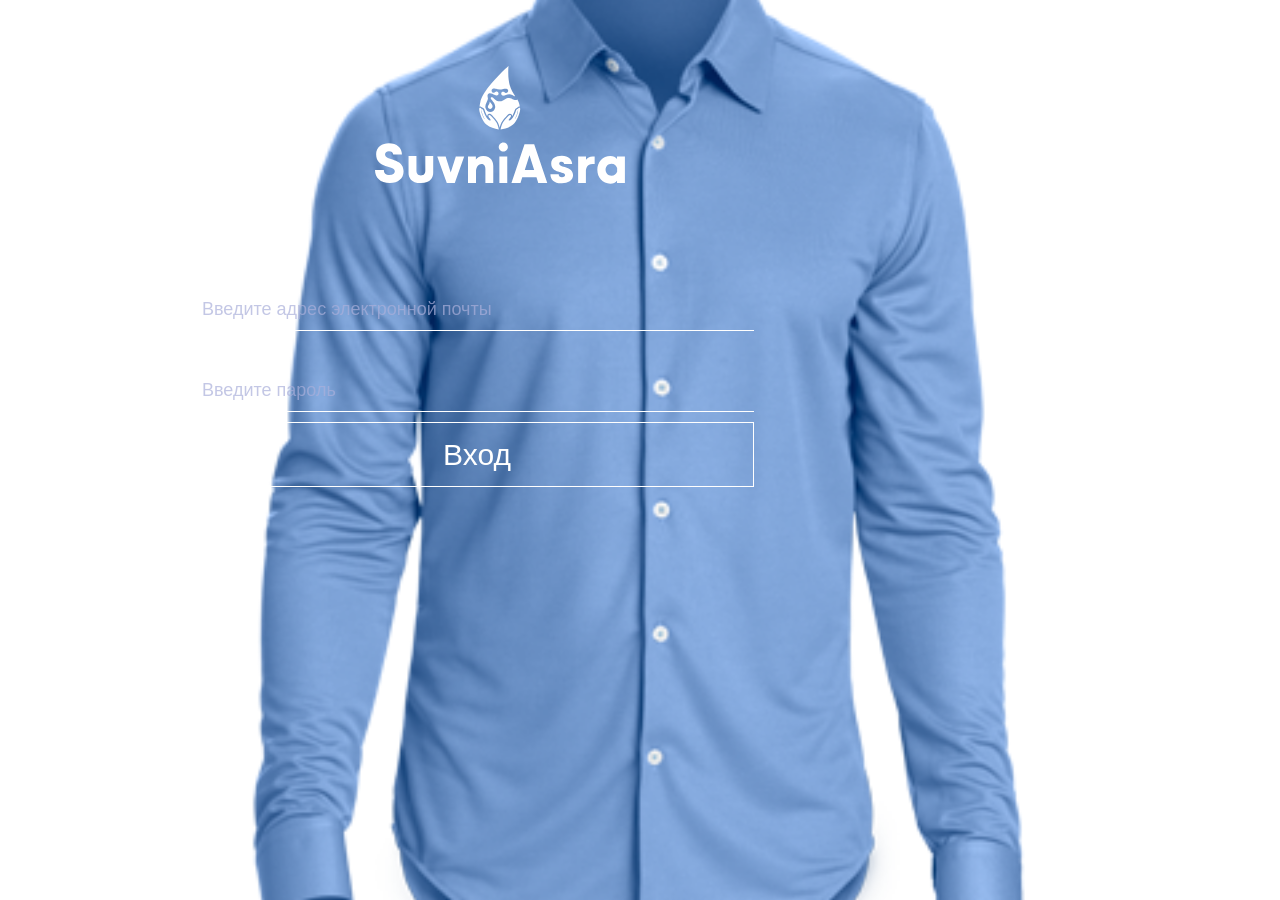
<file: index.html>
<!DOCTYPE html>
<html lang="en">
<head>
    <meta charset="UTF-8">
    <title>Login Page</title>
    <link rel="stylesheet" href="main.css">
    <meta name="viewport" content="width=device-width, initial-scale=1, shrink-to-fit=no">
    <link href="https://fonts.googleapis.com/css2?family=Roboto&display=swap" rel="stylesheet">
</head>
<body>

<style>
    ::placeholder {
        color: rgb(171, 176, 219);
        opacity: .7;
    }
</style>

<div class="loginbox">
    <img src="img/logo.svg" class="logotip">
    <form class="login-form">
        <p>Логин</p>
        <input type="text" name="" placeholder="Введите адрес электронной почты">
        <p>Пароль</p>
        <input type="password" name="" placeholder="Введите пароль">
        <br>
        <div class="login-btn-div">
            <button type="submit" id='submit'>Вход</button>
        </div>
    </form>
</div>

</body>
</html>
</file>
<file: main.css>
body {
    margin: 0;
    padding: 0;
    color: blue;
    font-size: 24px;
    font-family: 'Roboto';
}

html {
    background: url(img/bg.jpg) no-repeat center center fixed;
    -webkit-background-size: cover;
    -moz-background-size: cover;
    -o-background-size: cover;
    background-size: cover;
}

.loginbox {
    width: 600px;
    height: 550px;
    margin-top: 0;
    margin-left: 200px;
    font-family: 'Roboto';
    background: transparent;
}

.loginbox p {
    margin: 0;
    padding: 0;
    color: white;
    font-size: 24px;
}

.loginbox input {
    width: 550px;
    margin-bottom: 10px;
}

.loginbox input[type="text"], input[type="password"] {
    border: none;
    height: 40px;
    color: white;
    outline: none;
    font-size: 18px;
    background: transparent;
    border-bottom: 1.5px solid white;
}

.loginbox input[type="submit"] {
    color: white;
    height: 40px;
    outline: none;
    font-size: 30px;
    text-align: center;
    background: transparent;
    border: 2px solid white;
}

.loginbox input[type="submit"]:hover {
    color: 0000;
    cursor: pointer;
    background: rgb(44, 12, 185);
}

.a {
    height: 40px;
    padding: 10px 15px;
    background: transparent;
}

button {
    height: 65px;
    width: 554px;
    padding: 5px;
    color: white;
    font-size: 30px;
    margin: 0 0 5px 0;
    display: inline-block;
    background: transparent;
    border: 1.5px solid white;
}

a {
    color: #FFFFFF;
    font-size: 18px;
    line-height: 24px;
    margin-left: 510px;
    padding-bottom: 30px;
    text-decoration: none;
}

.logotip {
    width: 250px;
    height: 250px;
    display: block;
    margin-left: auto;
    margin-right: auto;
    margin-bottom: 10px;
}

@media screen and (max-width: 541px) {

    body {
        margin: 0;
        padding: 0;
        color: blue;
        font-size: 24px;
        font-family: 'Roboto';
    }

    html {
        background: url(img/bg.jpg) no-repeat center center fixed;
    }

    .loginbox {
        width: 100%;
        height: 100%;
        margin-top: 0;
        margin-left: 0;
        font-family: 'Roboto';
        background: transparent;
    }

    .loginbox p {
        margin: 0;
        padding: 0;
        color: white;
        font-size: 24px;
    }

    .loginbox input {
        width: 100%;
        margin-bottom: 7%;
    }

    .loginbox input[type="text"], input[type="password"] {
        border: none;
        height: 40px;
        color: white;
        outline: none;
        font-size: 18px;
        background: transparent;
        border-bottom: 1.5px solid white;
    }

    .loginbox input[type="submit"] {
        color: white;
        height: 40px;
        outline: none;
        font-size: 30px;
        text-align: center;
        background: transparent;
        border: 2px solid white;
    }

    .loginbox input[type="submit"]:hover {
        color: 0000;
        cursor: pointer;
        background: rgb(44, 12, 185);
    }

    .a {
        height: 40px;
        padding: 10px 15px;
        background: transparent;
    }

    .login-btn-div {
        width: 100%;
        display: flex;
        justify-content: center;
    }

    button {
        width: 100%;
        height: 8%;
        padding: 5px;
        color: white;
        font-size: 25px;
        margin: 0 0 0 0;
        display: inline-block;
        background: transparent;
        border: 1.5px solid white;
    }

    a {
        margin-left: 0;
        color: #FFFFFF;
        font-size: 18px;
        line-height: 24px;
        padding-bottom: 30px;
        text-decoration: none;
    }

    .logotip {
        width: 60%;
        height: 60%;
        display: block;
        margin-top: 10%;
        margin-left: auto;
        margin-bottom: 30%;
        margin-right: auto;
    }

    .login-form {
        width: 85%;
        height: 100%;
        margin: auto auto;
    }

}

@media (min-width: 543px) and (max-width: 1020px) {

    body {
        margin: 0;
        padding: 0;
        color: blue;
        font-size: 24px;
        font-family: 'Roboto';
    }

    html {
        background: url(img/bg.jpg) no-repeat center center fixed;
        -webkit-background-size: cover;
        -moz-background-size: cover;
        -o-background-size: cover;
        background-size: cover;
    }

    .loginbox {
        width: 100%;
        height: 100%;
        margin-top: 0;
        margin-left: 0;
        font-family: 'Roboto';
        background: transparent;
    }

    .loginbox p {
        margin: 0;
        padding: 0;
        color: white;
        font-size: 24px;
    }

    .loginbox input {
        width: 100%;
        margin-bottom: 7%;
    }

    .loginbox input[type="text"], input[type="password"] {
        border: none;
        height: 40px;
        color: white;
        outline: none;
        font-size: 18px;
        background: transparent;
        border-bottom: 1.5px solid white;
    }

    .loginbox input[type="submit"] {
        color: white;
        height: 40px;
        outline: none;
        font-size: 30px;
        text-align: center;
        background: transparent;
        border: 2px solid white;
    }

    .loginbox input[type="submit"]:hover {
        color: 0000;
        cursor: pointer;
        background: rgb(44, 12, 185);
    }

    .a {
        height: 40px;
        padding: 10px 15px;
        background: transparent;
    }

    .login-btn-div {
        width: 100%;
        display: flex;
        justify-content: center;
    }

    button {
        width: 100%;
        height: 8%;
        padding: 5px;
        color: white;
        font-size: 27px;
        margin: 0 0 0 0;
        display: inline-block;
        background: transparent;
        border: 1.5px solid white;
    }

    a {
        margin-left: 0;
        color: #FFFFFF;
        font-size: 18px;
        line-height: 24px;
        padding-bottom: 30px;
        text-decoration: none;
    }

    .logotip {
        width: 45%;
        height: 45%;
        display: block;
        margin-top: 10%;
        margin-left: auto;
        margin-bottom: 15%;
        margin-right: auto;
    }

    .login-form {
        width: 65%;
        height: 100%;
        margin: auto auto;
    }

}
</file>
